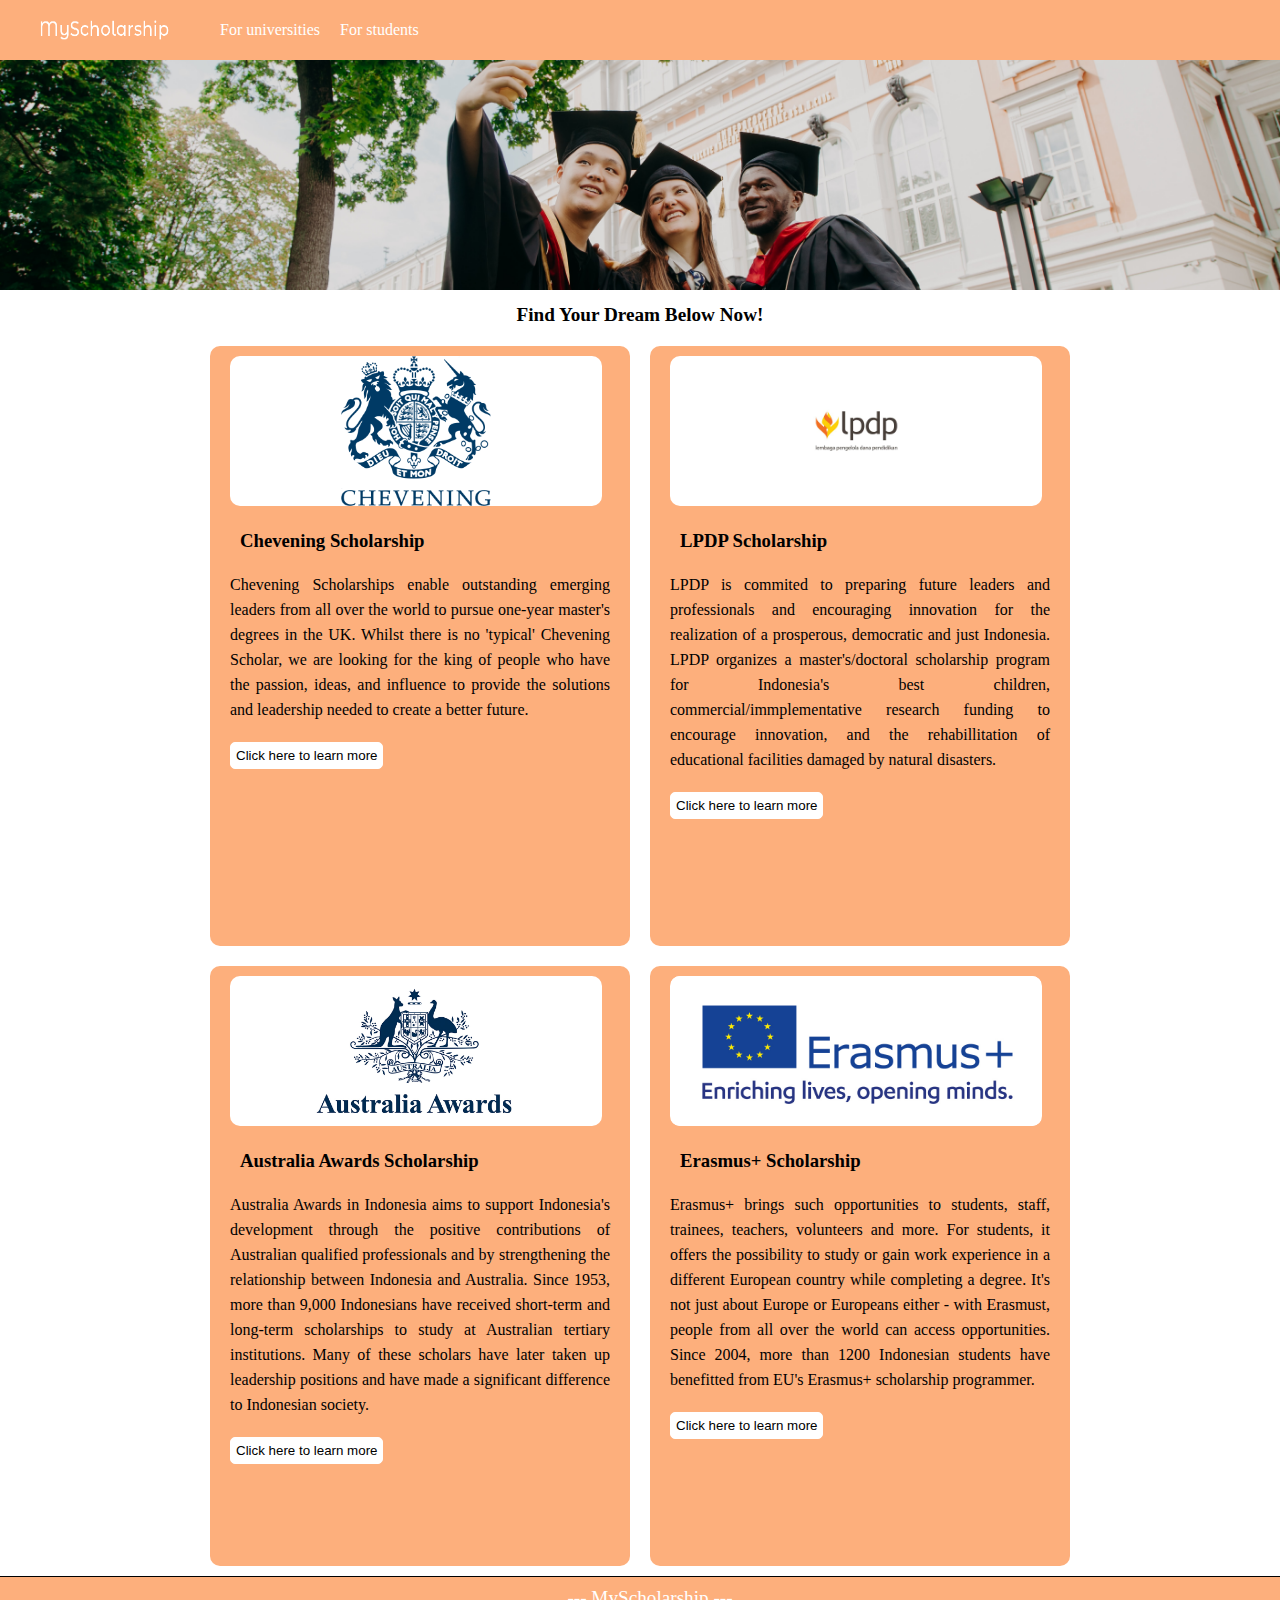
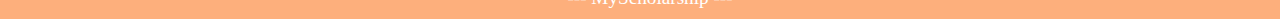
<file: HTML-CSS/index.html>
<!-- Write your HTML Code Here -->
<!DOCTYPE html>
<html lang="en">
<head>
    <meta charset="UTF-8">
    <meta http-equiv="X-UA-Compatible" content="IE=edge">
    <meta name="viewport" content="width=device-width, initial-scale=1.0">
    <title>MyScholarship</title>
    <link href="./assets/style.css" rel="stylesheet">
</head>
<div>
<div id="main-navbar">
        <a class="navbar-brand" href="index.html"><img src="./img/logo-myscholarship-white.png" alt="logo" class="logo-navbar"></a>
        <a class="link-navbar" href="coming-soon-page.html">For universities</a>
        <a class="link-navbar" href="coming-soon-page.html">For students</a>
</div>

<div id="head">
    <img class="main-pic" src="./img/rut-miit-3X5ExRgNt3M-unsplash.jpg" alt="logo" class="main-pic">
    <p>Find Your Dream Below Now!</p>
</div>

<div id="content">
    <div class="content-box">
        <div class="content-card">
                <img src="./img/logo-image-2.png" alt="logo chevening" class="logo">
                    <h3 class="card-title">Chevening Scholarship</h3>
                    <p class="card-text">Chevening Scholarships enable outstanding emerging leaders from all over the world to pursue one-year master's degrees in the UK. Whilst there is no 'typical' Chevening Scholar, we are looking for the king of people who have the passion, ideas, and influence to provide the solutions and leadership needed to create a better future.</p>
                    <a class="btntxt" href="https://www.chevening.org/"><button type="button" class="button-content">Click here to learn more</button></a>
        </div>
    </div>

    <div class="content-box">
        <div class="content-card">
                <img src="./img/logo-image-4.jpg" alt="logo chevening" class="logo">
                    <h3 class="card-title">LPDP Scholarship</h3>
                    <p class="card-text">LPDP is commited to preparing future leaders and professionals and encouraging innovation for the realization of a prosperous, democratic and just Indonesia. LPDP organizes a master's/doctoral scholarship program for Indonesia's best children, commercial/immplementative research funding to encourage innovation, and the rehabillitation of educational facilities damaged by natural disasters.</p>
                    <a class="btntxt" href="https://lpdp.kemenkeu.go.id/"> <button type="button" class="button-content"ton>Click here to learn more</button></a>
        </div>
    </div>
    
    <div class="content-box">
        <div class="content-card">
            <img src="./img/logo-image-1.jpg" alt="logo chevening" class="logo">
                <h3 class="card-title">Australia Awards Scholarship</h3>
                <p class="card-text">Australia Awards in Indonesia aims to support Indonesia's development
                    through the positive contributions of Australian qualified professionals
                    and by strengthening the relationship between Indonesia and Australia.
                    Since 1953, more than 9,000 Indonesians have received short-term and
                    long-term scholarships to study at Australian tertiary institutions. Many
                    of these scholars have later taken up leadership positions and have
                    made a significant difference to Indonesian society.</p>
                <a class="btntxt" href="https://www.australiaawardsindonesia.org/"> <button type="button" class="button-content">Click here to learn more</button></a>
        </div>
    </div>

    <div class="content-box">
        <div class="content-card">
            <img src="./img/logo-image-3.jpg" alt="logo chevening" class="logo">
                    <h3 class="card-title">Erasmus+ Scholarship</h3>
                    <p class="card-text">Erasmus+ brings such opportunities to students, staff, trainees, teachers,
                    volunteers and more. For students, it offers the possibility to study or
                    gain work experience in a different European country while completing a
                    degree. It's not just about Europe or Europeans either - with Erasmust,
                    people from all over the world can access opportunities. Since 2004,
                    more than 1200 Indonesian students have benefitted from EU's
                    Erasmus+ scholarship programmer.</p>
                    <a class="btntxt" href="https://erasmus-plus.ec.europa.eu/"> <button type="button" class="button-content"ton>Click here to learn more</button></a>
        </div>
    </div>

</div>

<div id="footer">
    <footer>
    <p>--- MyScholarship ---</p>
    </footer>
</div>

</body>
</html>
</file>
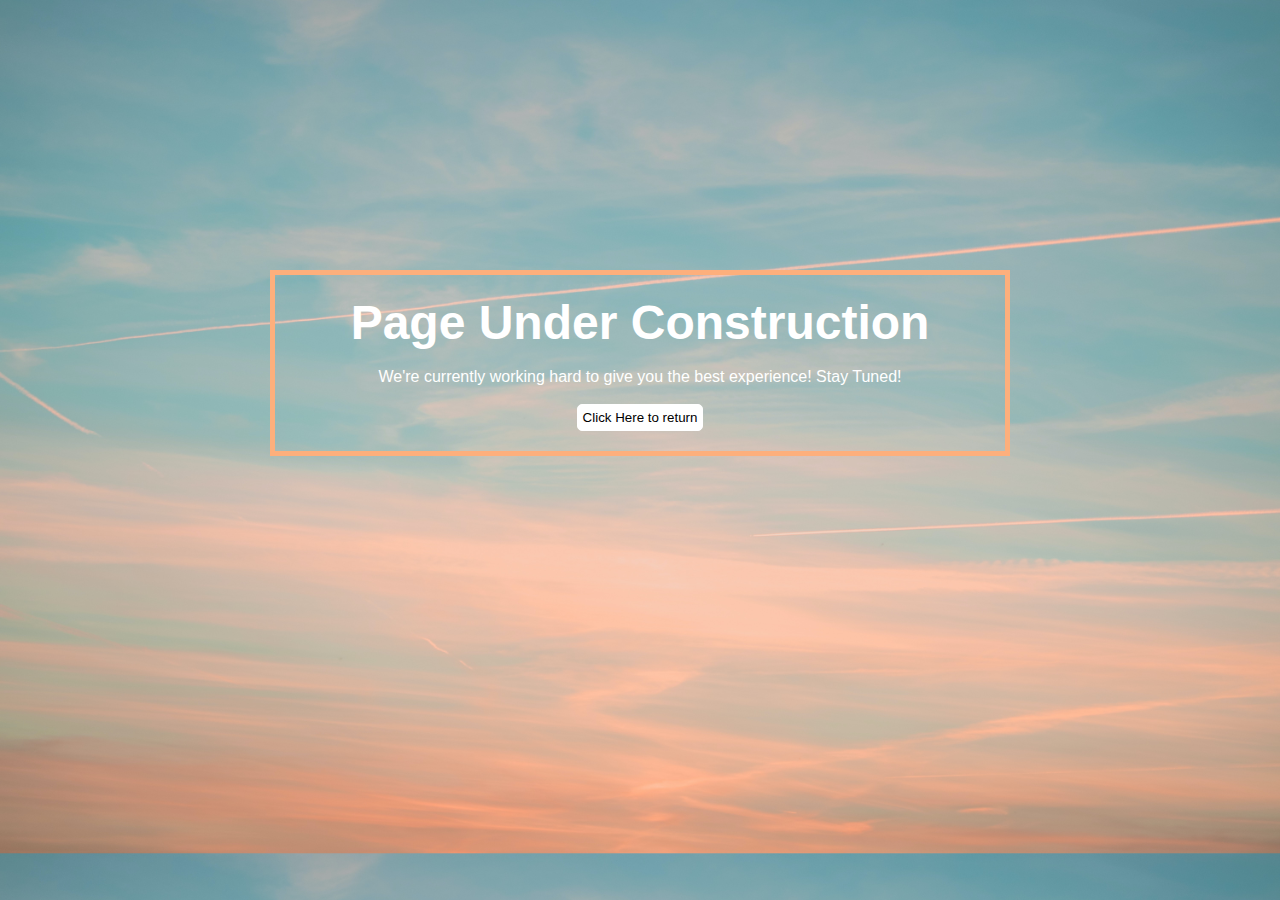
<file: HTML-CSS/coming-soon-page.html>
<!-- Write your HTML Code Here -->
<!DOCTYPE html>
<html lang="en">
<head>
    <meta charset="UTF-8">
    <meta http-equiv="X-UA-Compatible" content="IE=edge">
    <meta name="viewport" content="width=device-width, initial-scale=1.0">
    <link href="./assets/style.css" rel="stylesheet">
</head>
<style>
    body {
        background-image: url(../HTML-CSS/img/marek-szturc-2s3fI3M1lO0-unsplash.jpg);
        background-size: cover ;
    }
</style>
<body>

    <div id="cardconstruct">
        <p class="header">Page Under Construction</p><br>
        <p class="notif">We're currently working hard to give you the best experience! Stay Tuned!</p><br>
        <div class ="buttonhome">
        <a class="btntxt" href="index.html"><button class="button-content" href="index.html">Click Here to return</button></a>
        </div>  
    </div>

</body>
</html>
</file>
<file: HTML-CSS/assets/style.css>
/* Write your CSS Code Here */
* {
    padding: 0;
    margin: 0;
}

#main-navbar {
    background-color: #fdaf7c;
    width: 100%;
    height: 60px;
    display: flex;
}

.logo-navbar {
    width: 180px;
    height: 60px;
    padding: 1px 5px;
    }

#main-navbar a {
        display: flex;
        color:white;
        text-decoration: none;
        margin : 0 10px;
        text-align: center;
        position: center;
        align-items: center;
    }

.main-pic {
        width: 100%;
        height: 230px;
        object-fit: cover;
        object-position: 60% 60%; 
    }

.link-navbar {
    display: flex;
    color: white;
    text-decoration: none;
    margin: 0 10px;
    align-items: center;
}

.link-navbar:hover {
    color: #fdaf7c !important;
    background: white;
    border-radius: 5px;
    -webkit-border-radius: 5px;
    -moz-border-radius: 5px;
    -ms-border-radius: 5px;
    -o-border-radius: 5px;
}

#content {
    display: flex;
    width: 100%;
    justify-content: center;
    flex-wrap: wrap;
}

.content-box {
    display: flex;
    width: 400px;
    height: 600px;
    background-color: #fdaf7c;
    border-radius: 10px;
    justify-content: center;
    -webkit-border-radius: 10px;
    -moz-border-radius: 10px;
    -ms-border-radius: 10px;
    -o-border-radius: 10px;
    padding: 0 10px;
    margin: 10px;
}

.content-card {
    width: 400px;
    height: 600px;
    padding: 10px;
}

.logo {
    width: 98%;
    height: 200px;
    object-fit: scale-down;
    justify-content: center;
    background-color: white;
    border-radius: 10px;
    -webkit-border-radius: 10px;
    -moz-border-radius: 10px;
    -ms-border-radius: 10px;
    -o-border-radius: 10px;
}

.logo {
    width: 98%;
    height: 150px;
    object-fit: scale-down;
    justify-content: center;
    background-color: white;
    border-radius: 10px;
    -webkit-border-radius: 10px;
    -moz-border-radius: 10px;
    -ms-border-radius: 10px;
    -o-border-radius: 10px;
}

.content-card h3 {
    margin: 10px 0;;
    padding: 10px;
}

.content-card p {
    text-align: justify;
    line-height: 25px;
    margin-bottom: 20px;
}

.button-content {
    display: flex;
    padding: 5px;
    border-radius: 5px;;
    -webkit-border-radius: 5px;
    -moz-border-radius: 5px;
    -ms-border-radius: 5px;
    -o-border-radius: 5px;
    border: 1px solid white;
    background-color: white;
}

.button-content:hover{
    font-weight: bolder;
    background-color: #fceeb0;
}

#head p {
    text-align: center;
    margin: 10px 0;
    font-weight: bolder;
    font-size: larger;
}

#footer {
    background-color: #fdaf7c;
    color : white;
    text-align:center;
    width:100%;
    bottom:0;
    padding:10px;
    font-size: larger;
    border-top: 1px solid black;
}

.btntxt{
    text-decoration: none;
}

#cardconstruct {
    border: 5px solid #fdaf7c;
    margin: 270px;
    padding: 20px;
    text-align: center;
}

#cardconstruct p {
    color: white;
    font-family: Arial, Helvetica, sans-serif;
}

.header {
    font-size: 48px;
    font-weight: bolder;

}

.buttonhome {
    display: flex;
    justify-content: center;
}
</file>
